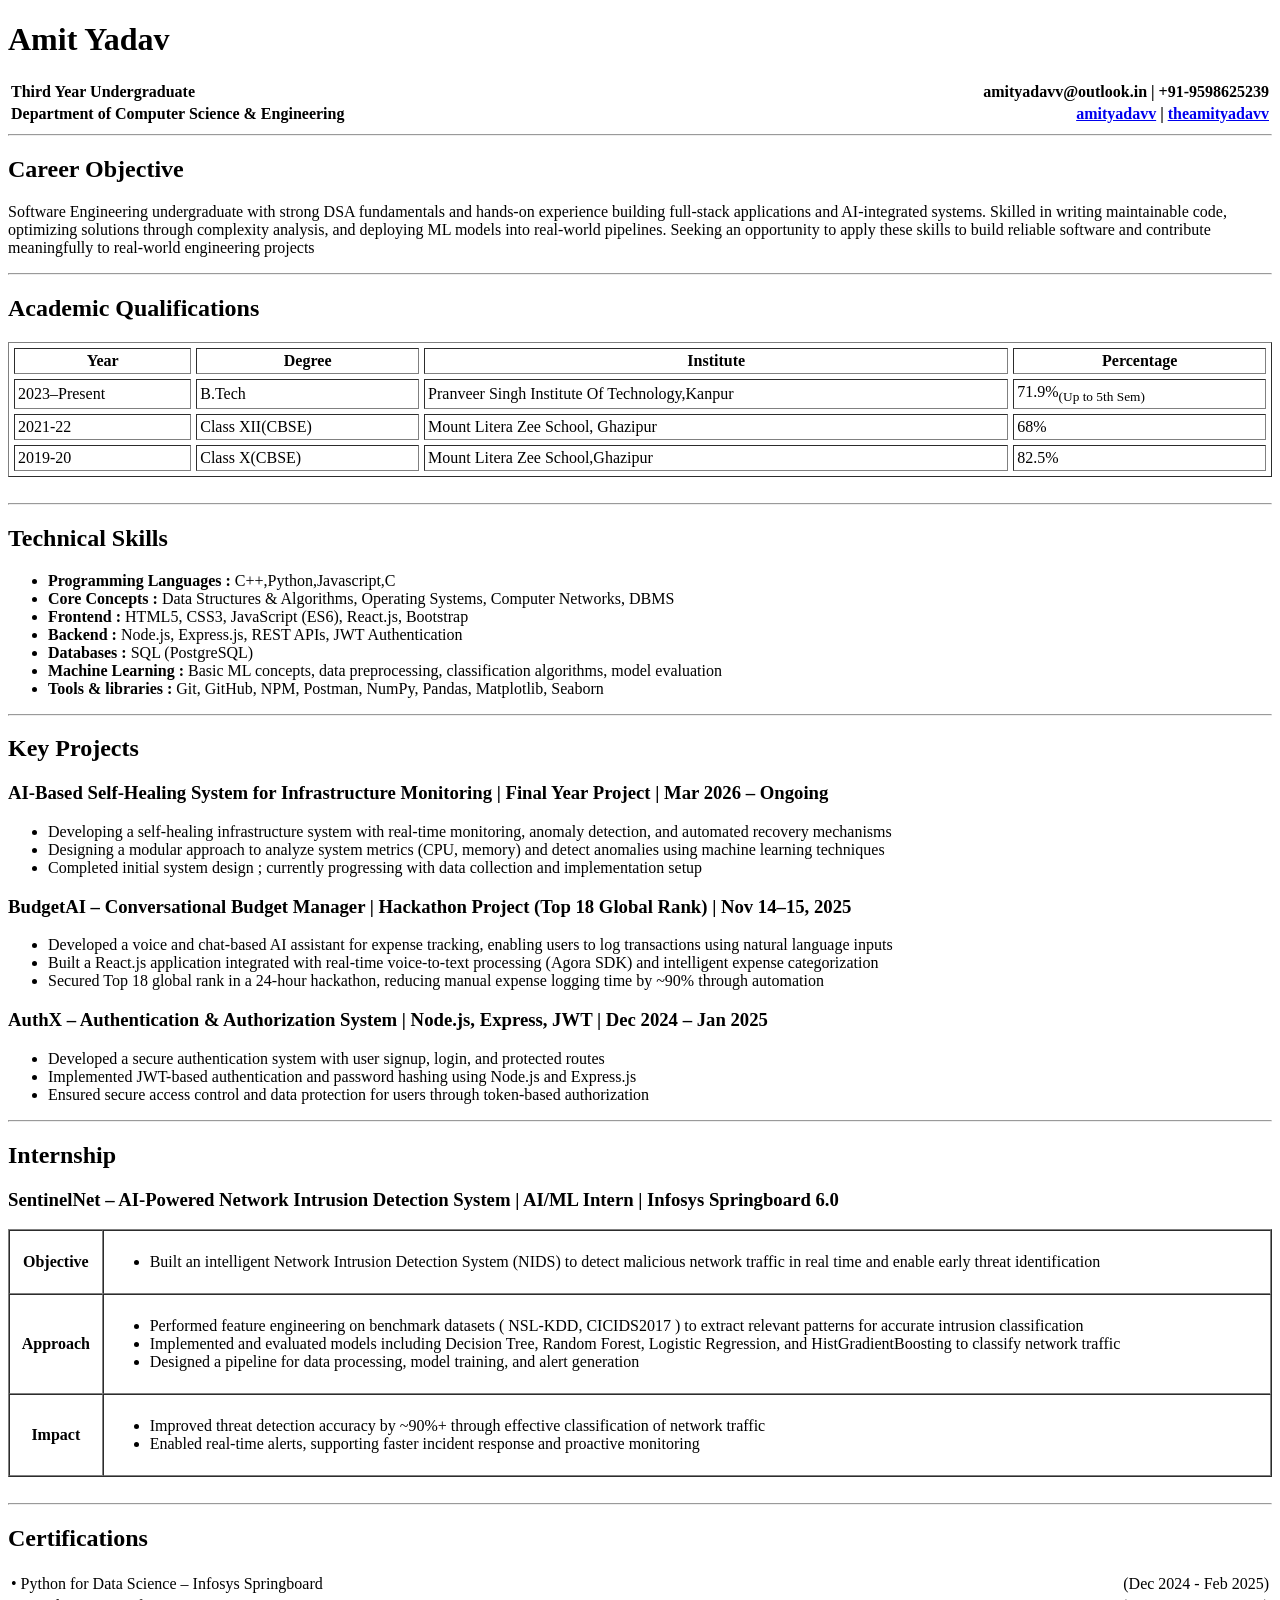
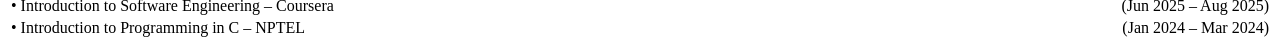
<file: portfolio/index.html>
<!DOCTYPE html>
<html lang="en">
<head>
    <meta charset="UTF-8">
    <meta name="viewport" content="width=device-width, initial-scale=1.0">
    <title>My Resume</title>
</head>
<body>

<!--Header-->

<h1>Amit Yadav</h1>
<table width ="100%">
    <tr>
        <td><b>Third Year Undergraduate</b></td>
        <td align="right"><b>amityadavv@outlook.in | +91-9598625239 </b></td>
    </tr>
     <tr>
        <td><b>Department of Computer Science & Engineering </b></td>
        <td align="right"><b><a href="https://www.linkedin.com/in/amityadavv/">amityadavv</a> | <a href="https://github.com/theamityadavv">theamityadavv </a></b></td>
    </tr>
</table>

<hr>
<!-- career objective -->

<h2>Career Objective</h2>
<p>Software Engineering undergraduate with strong DSA fundamentals and hands-on experience building full-stack applications and
AI‑integrated systems. Skilled in writing maintainable code, optimizing solutions through complexity analysis, and deploying ML
models into real-world pipelines. Seeking an opportunity to apply these skills to build reliable software and contribute
meaningfully to real-world engineering projects</p>
<hr />

<!--Academic Qualifications-->

<h2>Academic Qualifications</h2>
<table border="1" cellspacing="5" cellpadding="3" width="100%">
    <tr>
        <th>Year</th>
        <th>Degree</th>
        <th>Institute</th>
        <th>Percentage</th>
    </tr>
    <tr>
        <td>2023–Present</td>
        <td>B.Tech</td>
        <td>Pranveer Singh Institute Of Technology,Kanpur</td>
        <td>71.9%<sub>(Up to 5th Sem)</sub></td>
    </tr>
    <tr>
        <td>2021-22</td>
        <td>Class XII(CBSE)</td>
        <td>Mount Litera Zee School, Ghazipur</td>
        <td>68%</td>
    </tr>
    <tr>
        <td>2019-20</td>
        <td>Class X(CBSE)</td>
        <td>Mount Litera Zee School,Ghazipur</td>
        <td>82.5%</td>
    </tr>
</table>
<br />
<hr />

<!--Technical Skills-->

<h2>Technical Skills</h2>
<ul>
    <li><b>Programming Languages : </b>  C++,Python,Javascript,C</li>
    <li><b>Core Concepts : </b>  Data Structures & Algorithms, Operating Systems, Computer Networks, DBMS</li>
    <li><b>Frontend : </b>  HTML5, CSS3, JavaScript (ES6), React.js, Bootstrap</li>
    <li><b>Backend : </b>  Node.js, Express.js, REST APIs, JWT Authentication</li>
    <li><b>Databases : </b>  SQL (PostgreSQL)</li>
    <li><b>Machine Learning : </b>  Basic ML concepts, data preprocessing, classification algorithms, model evaluation </li>
    <li><b>Tools & libraries : </b>  Git, GitHub, NPM, Postman, NumPy, Pandas, Matplotlib, Seaborn </li>
</ul>
<hr>

<!--Key projects-->

<h2>Key Projects</h2>
    <h3>AI-Based Self-Healing System for Infrastructure Monitoring | Final Year Project | Mar 2026 – Ongoing</h3> 
    <ul>
        <li>Developing a self-healing infrastructure system with real-time monitoring, anomaly detection, and automated recovery mechanisms</li>
        <li>Designing a modular approach to analyze system metrics (CPU, memory) and detect anomalies using machine learning techniques</li>
        <li>Completed initial system design ; currently progressing with data collection and implementation setup </li>
    </ul>
    <h3>BudgetAI – Conversational Budget Manager | Hackathon Project (Top 18 Global Rank) | Nov 14–15, 2025</h3> 
    <ul>
        <li>Developed a voice and chat-based AI assistant for expense tracking, enabling users to log transactions using natural language inputs</li>
        <li>Built a React.js application integrated with real-time voice-to-text processing (Agora SDK) and intelligent expense categorization</li>
        <li>Secured Top 18 global rank in a 24-hour hackathon, reducing manual expense logging time by ~90% through automation</li>
    </ul>
    <h3>AuthX – Authentication & Authorization System | Node.js, Express, JWT | Dec 2024 – Jan 2025</h3>
    <ul>
        <li>Developed a secure authentication system with user signup, login, and protected routes</li>
        <li>Implemented JWT-based authentication and password hashing using Node.js and Express.js</li>
        <li>Ensured secure access control and data protection for users through token-based authorization</li>
    </ul>
<hr />

<!--Internship-->

<h2>Internship</h2>
<h3>SentinelNet – AI-Powered Network Intrusion Detection System | AI/ML Intern | Infosys Springboard 6.0 </h3>
<table border="1" cellpadding="6" cellspacing="0" width="100%">
    <tr>
        <th>Objective</th>
        <td> <ul><li>Built an intelligent Network Intrusion Detection System (NIDS) to detect malicious network traffic in real time and enable early threat identification</li></ul></td>
    </tr>
    <tr>
        <th>Approach</th>
        <td>
            <ul>
                <li>Performed feature engineering on benchmark datasets ( NSL-KDD, CICIDS2017 ) to extract relevant patterns for accurate intrusion classification</li>
                <li>Implemented and evaluated models including Decision Tree, Random Forest, Logistic Regression, and HistGradientBoosting to classify network traffic</li>
                <li>Designed a pipeline for data processing, model training, and alert generation</li>
            </ul>
        </td>
    </tr>
   <tr>
        <th>Impact</th>
        <td>
            <ul>
                <li>Improved threat detection accuracy by ~90%+ through effective classification of network traffic</li>
                <li>Enabled real-time alerts, supporting faster incident response and proactive monitoring</li>
            </ul>
        </td>
    </tr>
    
</table>
<br />
<hr />

<!--Certifications-->


<h2>Certifications</h2>
<table width="100%">
<tr>
    <td>•  Python for Data Science – Infosys Springboard</td>
    <td align="right">(Dec 2024 - Feb 2025)</td>
</tr>
<tr>
    <td>• Introduction to Software Engineering – Coursera </td>
    <td align="right">(Jun 2025 – Aug 2025)</td>
</tr>
<tr>
    <td>• Introduction to Programming in C – NPTEL </td>
    <td align="right">(Jan 2024 – Mar 2024)</td>
</tr>

</table>
    
</body>
</html>
</file>
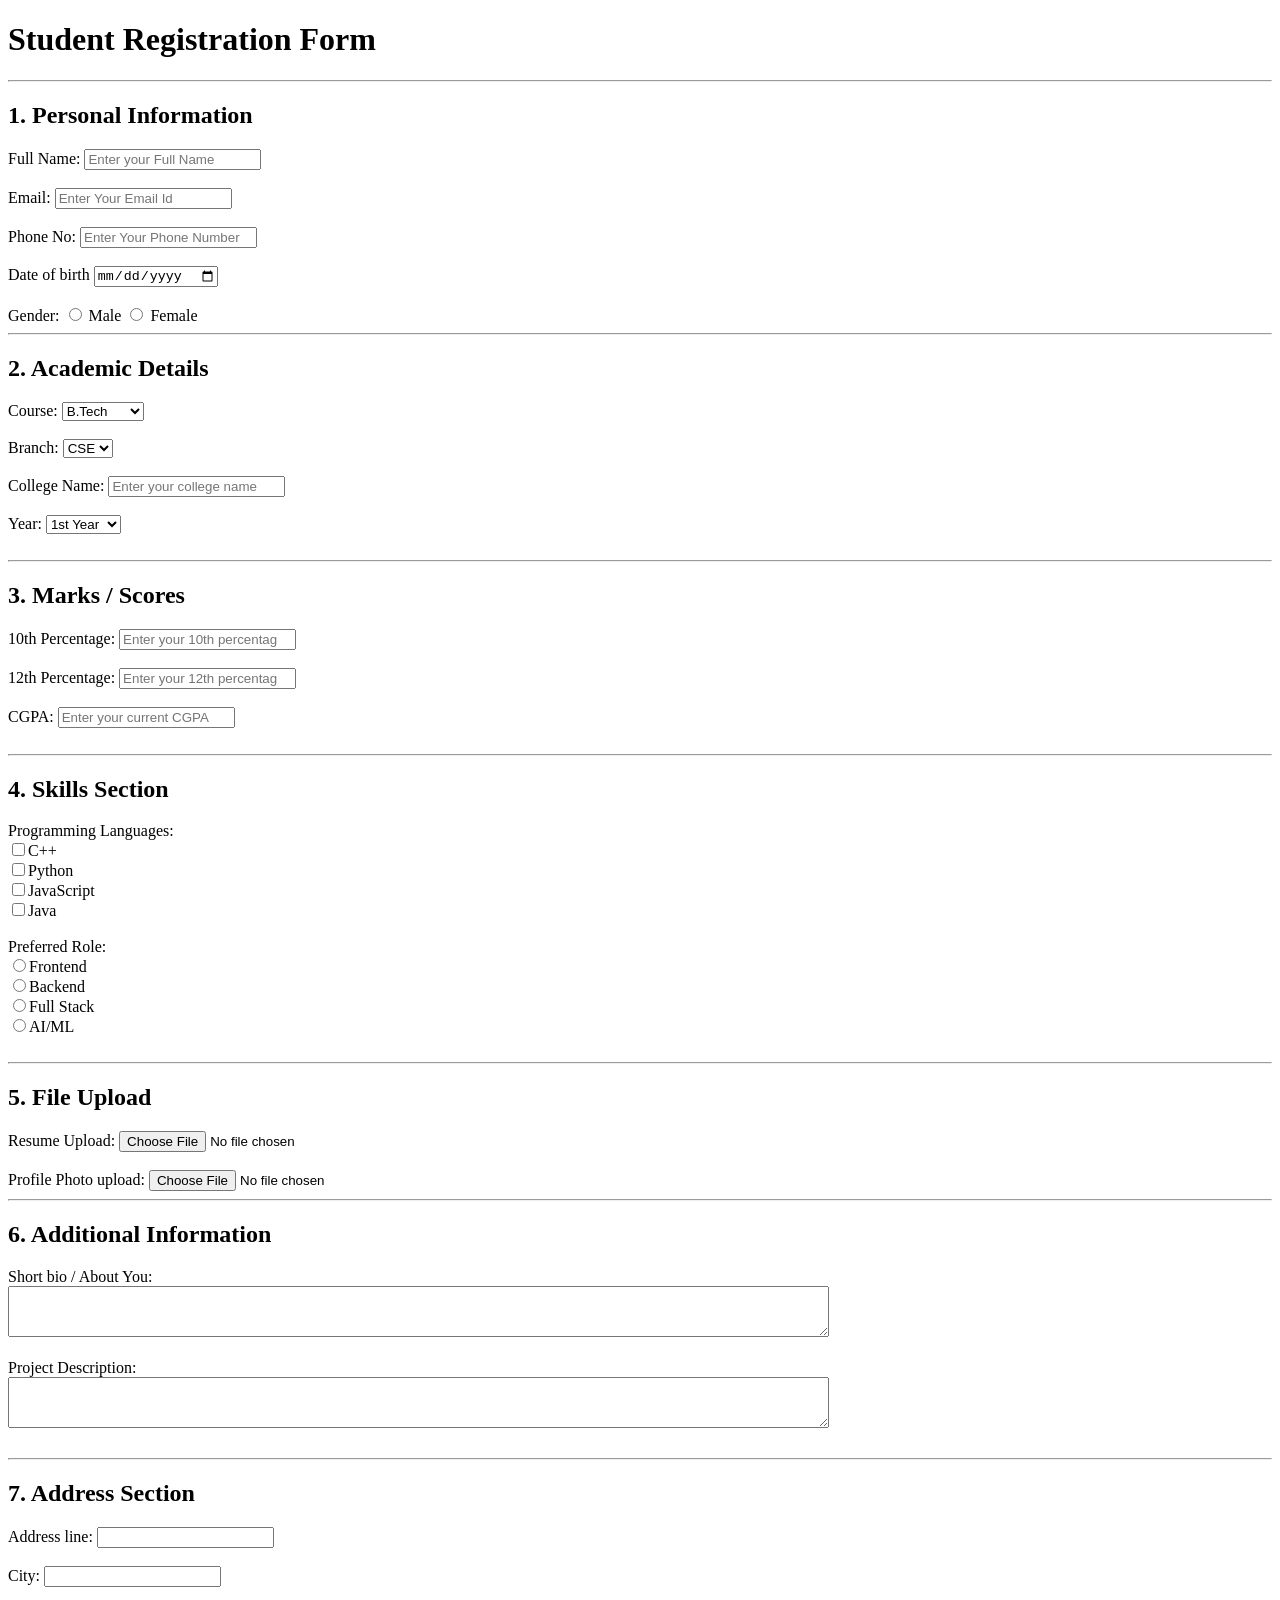
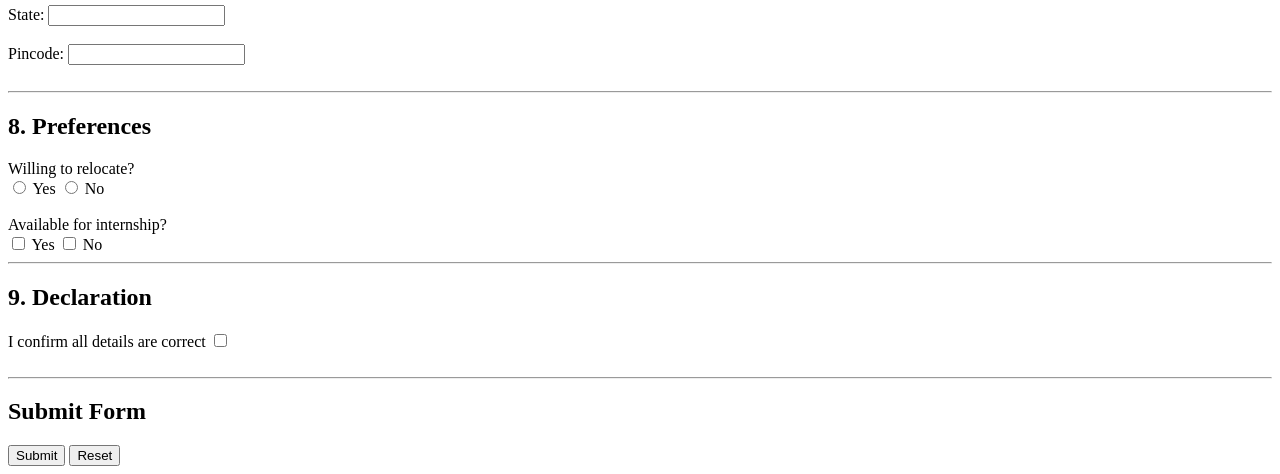
<file: Student_Registration_Form/index.html>
<!DOCTYPE html>
<html lang="en">
<head>
    <meta charset="UTF-8">
    <meta name="viewport" content="width=device-width, initial-scale=1.0">
    <title>Student registration Form</title>
</head>
<body>
    <h1>Student Registration Form</h1>
    <hr />

    <form>
        <!--1. Personal Information-->
    <h2>1. Personal Information</h2>
        
        <label for="fname" >Full Name: </label>
        <input type="text" required id="fname" placeholder="Enter your Full Name"> <br /><br />

        <label for="mail">Email: </label>
        <input type="email" required id="mail" placeholder="Enter Your Email Id"> <br /><br />
 
        <label for="phone">Phone No: </label>
        <input type="tel" required  id="phone" placeholder="Enter Your Phone Number"> <br /> <br />

         <label for="dateofbirth">Date of birth </label>
        <input type="date" required  id="dateofbirth"> <br /> <br />

        <label >Gender:  </label>
       
        <input type="radio" required  id="male" name ="gender"> 
        <label for="male">Male</label>

        <input type="radio" id="female" name ="gender">
        <label for="female">Female</label>
<hr />

    <!--2. Academic Details-->

    <h2>2. Academic Details</h2>
    <label for="_course">Course:</label>
    <select id="_course">
        <option selected  >B.Tech</option>
        <option>BCA</option>
        <option>B.Pharma</option>
    </select><br /><br />

    <label for="_branch">Branch: </label>
    <select id="_branch">
        <option>CSE</option>
        <option>IT</option>
        <option>ECE</option>    
    </select><br /><br />

    <label for="_collegename">College Name: </label>
    <input type="text" id="_collegename" placeholder="Enter your college name">
    <br /> <br />

    <label for="_year">Year: </label>
    <select>
    <option>1st Year</option>
    <option>2nd Year</option>
    <option>3rd year</option>
    <option>4th year</option>
    </select>
<br /> <br />
<hr />

<!--3. Marks/Score-->

<h2>3. Marks / Scores</h2>

<label for="tenthper">10th Percentage: </label>
<input type="number"  required id="tenthper" step="0.01" placeholder="Enter your 10th percentage">

<br /><br />

<label for="twelveper">12th Percentage: </label>
<input type="number" required id="twelveper" step="0.01" placeholder="Enter your 12th percentage">

<br /><br />

<label for="_cgpa">CGPA: </label>
<input type="number" required  id="_cgpa" step="0.01" placeholder="Enter your current CGPA">

<br /><br />
<hr />

<!--4.Skills Section-->
<h2>4. Skills Section</h2>

<label >Programming Languages: </label> <br />
<input type="checkbox" name="prolang" id="cpp">C++ <br/>
<input type="checkbox" name="prolang" id="python">Python <br />
<input type="checkbox"  name="prolang" id="javascript">JavaScript<br />
<input type="checkbox" name="prolang" id="java">Java
<br /> <br />

<label >Preferred Role: </label> <br />
<input type="radio" name="_role" id="frontend">Frontend <br />
<input type="radio" name="_role" id="backend">Backend <br />
<input type="radio" name="_role" id="fullstack">Full Stack <br />
<input type="radio" name="_role" id="aiml">AI/ML <br />

<br /><hr />

<!--5. File Upliad-->
<h2>5. File Upload</h2>

<label for="resume"> Resume Upload: </label>
<input type="file" id="resume" accept=".pdf,.doc,.docx" ><br /><br />

<label for="profile"> Profile Photo upload: </label>
<input type="file" id="profile" accept="image/*">

<br /><hr />

<!--6. Additional Info-->
<h2>6. Additional Information</h2>

<label>Short bio / About You:</label><br>
<textarea rows="3" cols="100" ></textarea>
<br /><br />

<label>Project Description: </label><br>
<textarea rows="3" cols="100" ></textarea>
<br /><br /><hr />

<!--7. Address Section-->
<h2>7. Address Section</h2>

<label>Address line: </label>
<input type="text" id="addressline"><br /><br />

<label>City: </label>
<input type="text" id="city"><br /><br />

<label>State: </label>
<input type="text" id="State"><br /><br />

<label>Pincode: </label>
<input type="number" id="pincode"><br /><br />

<hr />

<!--8.Preferences-->

<h2>8. Preferences</h2>

<label>Willing to relocate?</label><br />
<input type="radio" name="_relocate" id="_yes"> 
<label for="_yes">Yes</label>
<input type="radio" name="_relocate" id="_no">
<label for="_no">No</label>
<br /><br />

<label>Available for internship?</label><br />
<input type="checkbox" name="avintern"> Yes
<input type="checkbox" name="avintern"> No

<hr />

<!--9. Declaration-->

<h2>9. Declaration</h2>
<label>I confirm all details are correct</label>
<input type="checkbox" required>

<br /> <br /><hr />

<!--Buttons-->
<h2>Submit Form</h2>
<input type="submit" value="Submit">
<input type="reset" value="Reset">

</form>
</body>
</html>
</file>
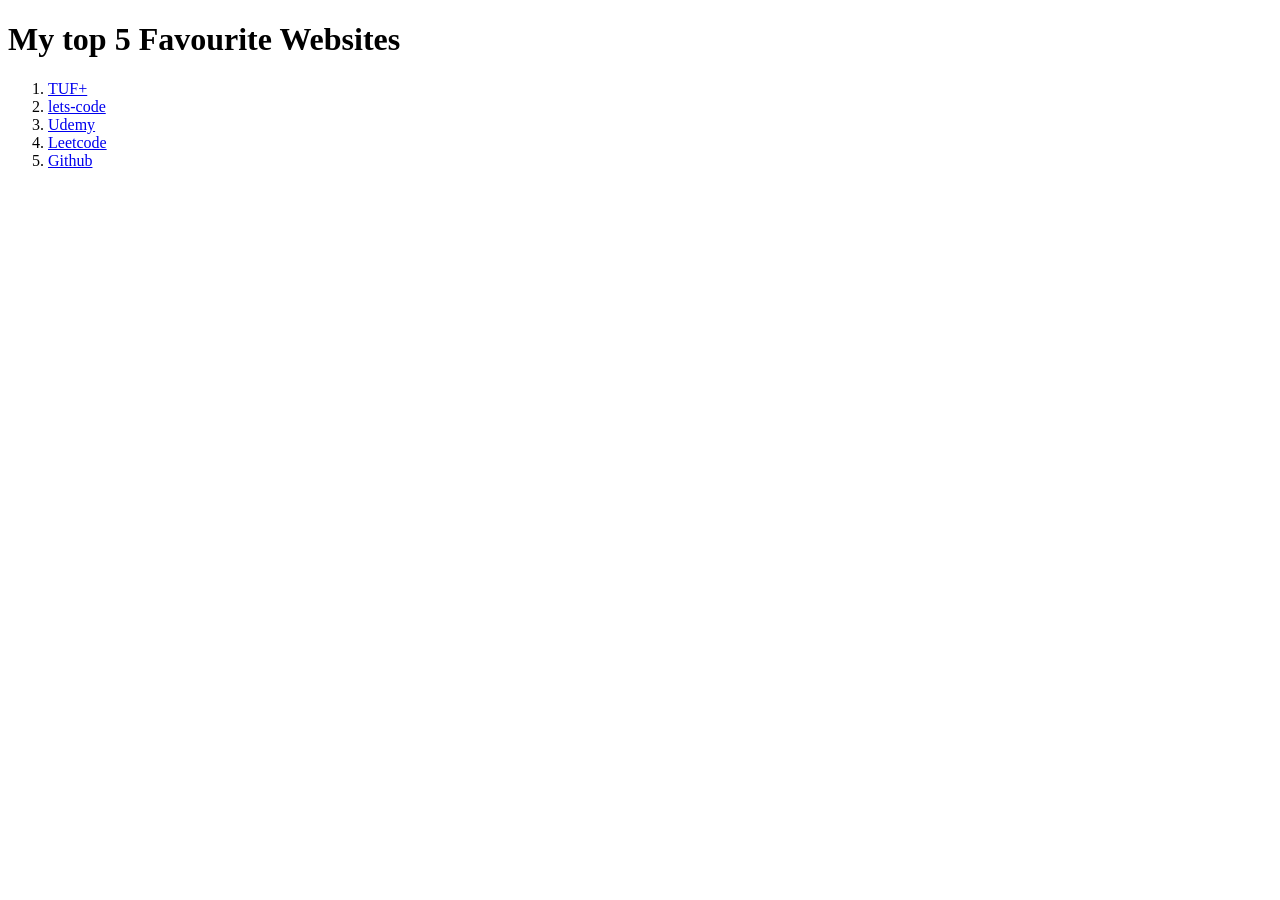
<file: favorite-websites.html>
<!DOCTYPE html>
<html lang="en">
<head>
    <meta charset="UTF-8">
    <meta name="viewport" content="width=device-width, initial-scale=1.0">
    <title>Favourite Website</title>
</head>
<body>
<h1>My top 5 Favourite Websites</h1>
<ol>
    <li><a href="https://takeuforward.org/plus/dsa/roadmap">TUF+</a></li>
    <li><a href="https://www.lets-code.co.in/articles/dsa/">lets-code</a></li>
    <li><a href="https://www.udemy.com/home/my-courses/learning/">Udemy</a></li>
    <li><a href="https://leetcode.com/problemset/">Leetcode</a></li>
    <li><a href="https://github.com/theamityadavv">Github</a></li>

</ol>
    
</body>
</html>
</file>
